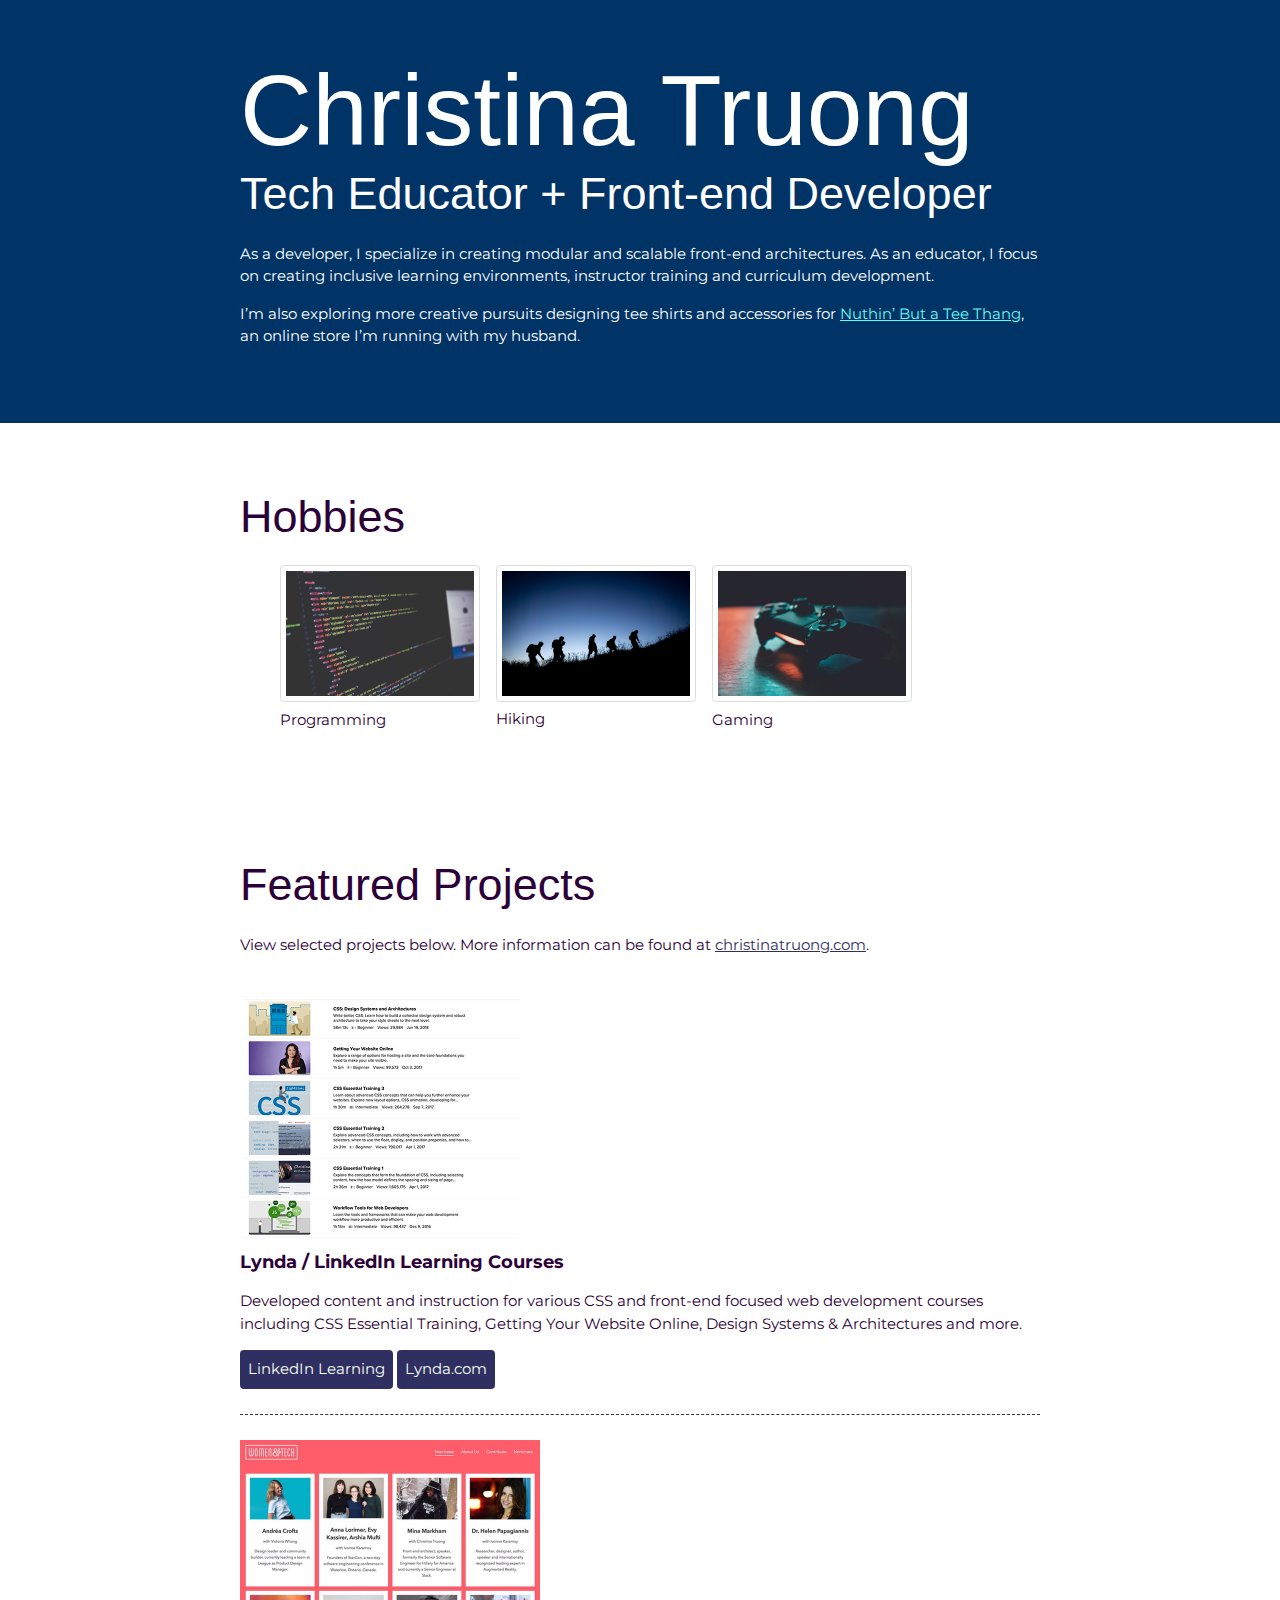
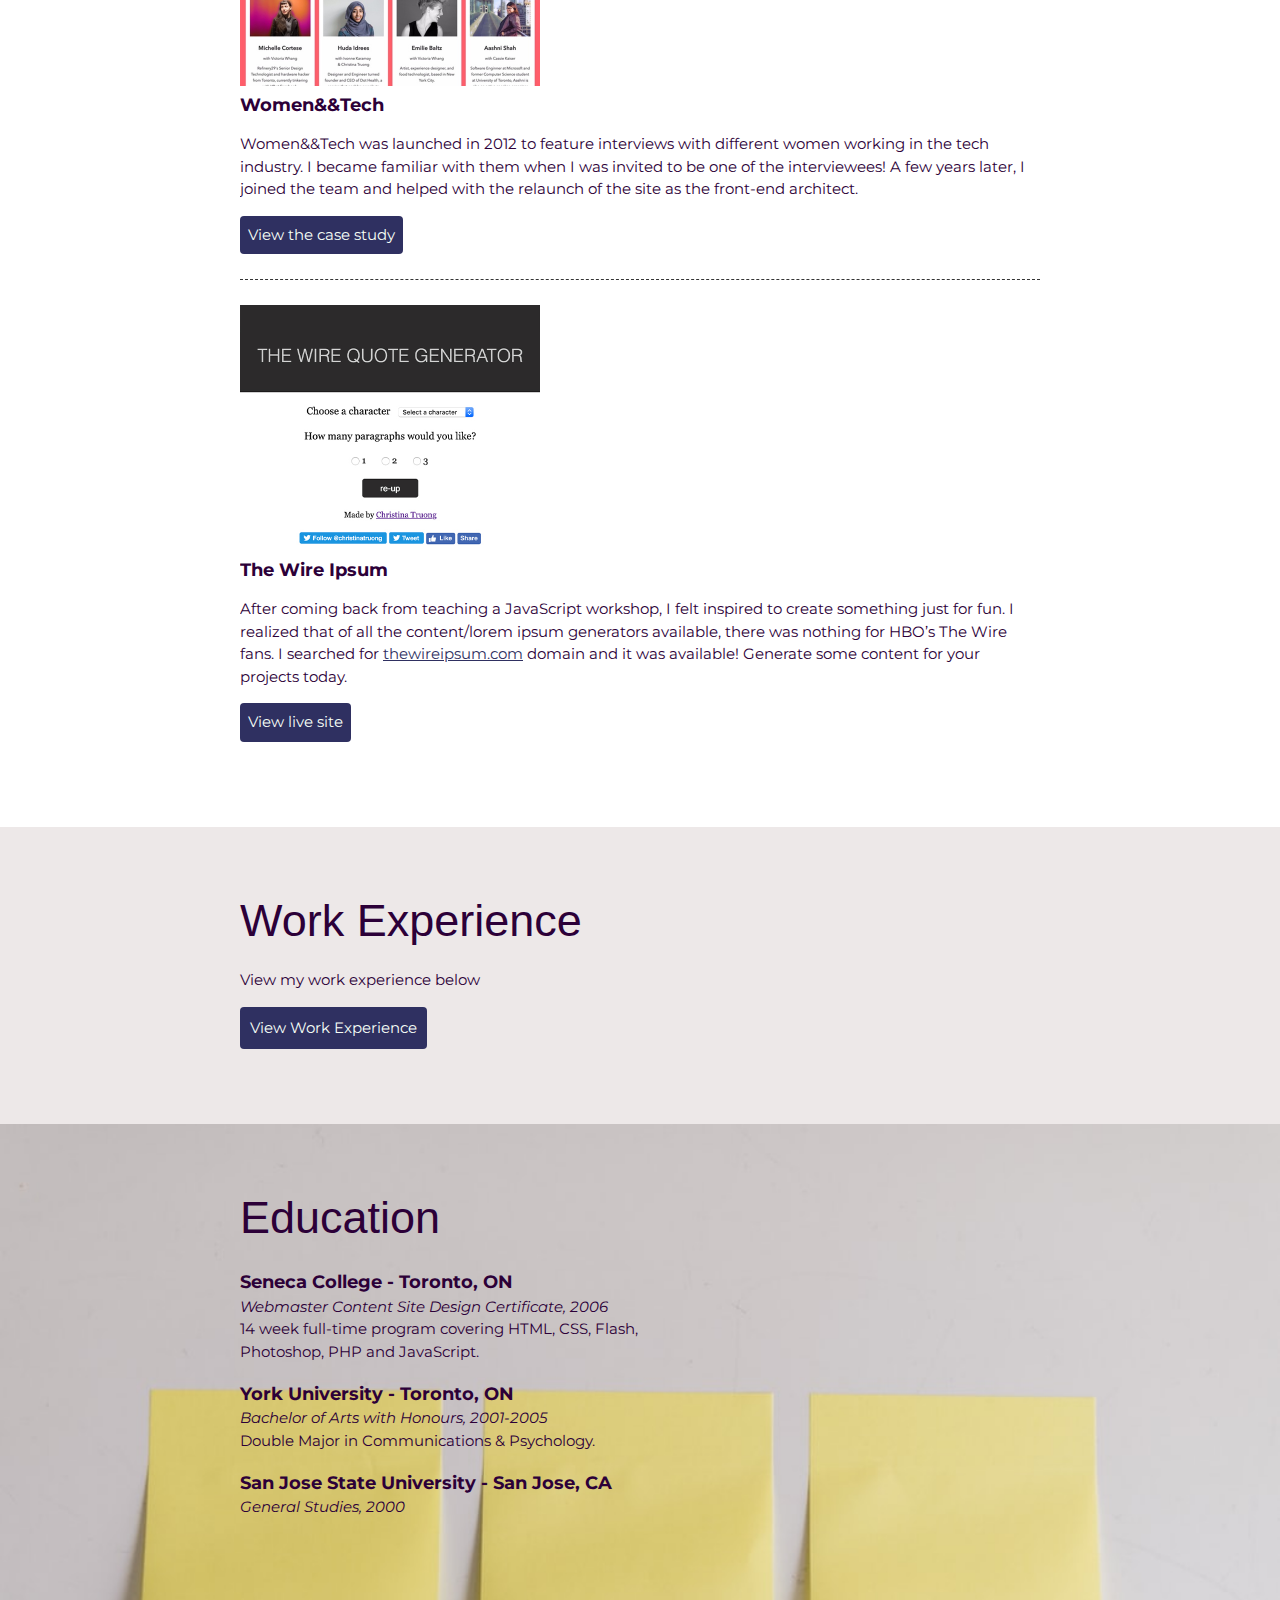
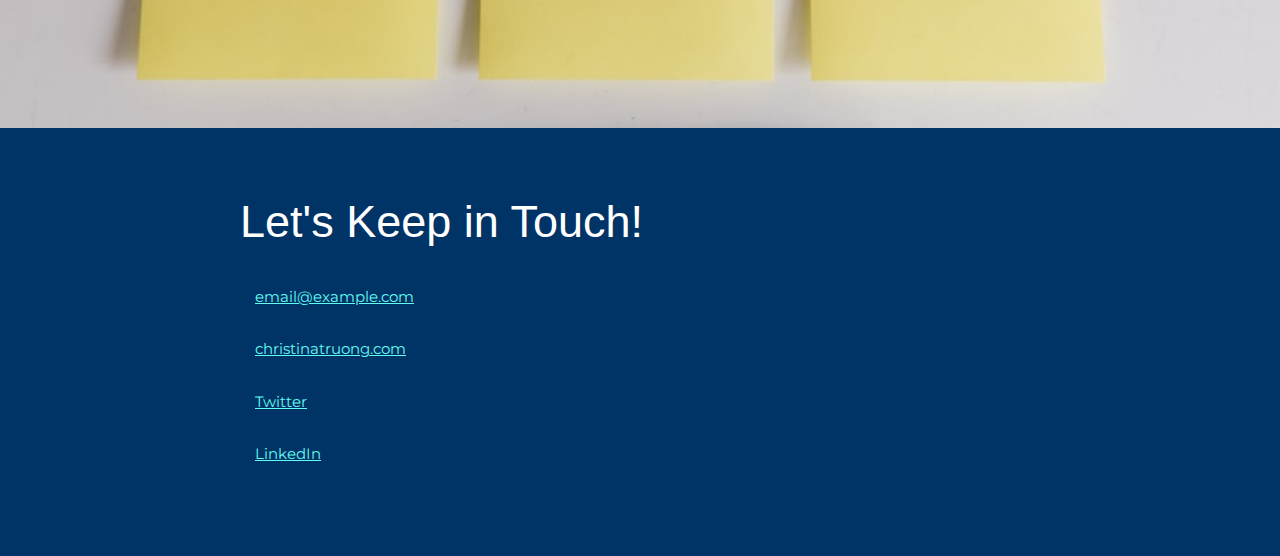
<file: index.html>
<!DOCTYPE html>
<html lang="en">
  <head>
    <meta charset="UTF-8">
    <meta name="viewport" content="width=device-width, initial-scale=1.0">
    <title>Christina Truong, Tech Educator + Front-end Developer</title>
    <link href="https://fonts.googleapis.com/css?family=Caveat|Montserrat:400,600&display=swap" rel="stylesheet">
    <link rel="stylesheet" href="css/styles.css">
  </head>
  <body>
    <main>
      <!-- ***************  ABOUT / PROFILE  **************** -->
      <header>
        <div class="content-wrap">
          <h1>Christina Truong</h1>
          <h2>Tech Educator + Front-end Developer</h2>

          <p>As a developer, I specialize in creating modular and scalable front-end architectures. As an educator, I focus on creating inclusive learning environments, instructor training and curriculum development.</p>
          <p>I’m also exploring more creative pursuits designing tee shirts and accessories for <a href="http://teethang.com" target="_blank">Nuthin’ But a Tee Thang</a>, an online store I’m running with my husband.</p>
        </div>
      </header>
  <!-- ************ HOBBIES ************** -->
<section class="content-wrap divider project-item gallery">
  <h2>Hobbies</h2>
    <figure>
      <div class="column">
        <a href="images/code.jpg" target="_blank">
        <img src="images/code.jpg" alt="Code"> </a>
        <figcaption>Programming</figcaption>
      </div>
      <div class="column">
        <a href="images/hike.jpg" target="_blank">
        <img src="images/hike.jpg" alt="People Hiking"> </a>
        <figcaption>Hiking</figcaption>
      </div>
      <div class="column">
        <a href="images/ps4.jpg" target="_blank">
        <img src="images/ps4.jpg" alt="Plastation 4 Controller"> </a>
        <figcaption>Gaming</figcaption>
    </div>
  </figure>
</section>

      <!-- ************ PROJECTS / PORTFOLIO  ************** -->
      <section class="projects">
        <div class="content-wrap divider">
          <h2>Featured Projects</h2>
          <p>View selected projects below. More information can be found at <a href="http://christinatruong.com">christinatruong.com</a>.</p>

          <!-- Project 1 -->
          <section class="project-item">
            <img src="images/project-courses.jpg" alt="Lynda & LinkedIn Learning course list">
            <h3>Lynda / LinkedIn Learning Courses</h3>
            <p>Developed content and instruction for various CSS and front-end focused web development courses including CSS Essential Training, Getting Your Website Online, Design Systems & Architectures and more.</p>
            <a class="btn" href="https://www.linkedin.com/learning/instructors/christina-truong?u=2125562" target="_blank">LinkedIn Learning</a>
            <a class="btn" href="https://www.lynda.com/Christina-Truong/7842227-1.html">Lynda.com</a>
          </section>

          <!-- Project 2 -->
          <section class="project-item">
            <img src="images/project-women-tech.jpg" alt="Women and Tech website">
            <h3>Women&&Tech</h3>
            <p>Women&&Tech was launched in 2012 to feature interviews with different women working in the tech industry. I became familiar with them when I was invited to be one of the interviewees! A few years later, I joined the team and helped with the relaunch of the site as the front-end architect.</p>
            <a class="btn" href="http://christinatruong.com/projects/women-and-tech-redesign.html" target="_blank">View the case study</a>
          </section>

          <!-- Project 3 -->
          <section class="project-item">
            <img src="images/project-wire-ipsum.jpg" alt="The Wire Ipsum website">
            <h3>The Wire Ipsum</h3>
            <p>After coming back from teaching a JavaScript workshop, I felt inspired to create something just for fun. I realized that of all the content/lorem ipsum generators available, there was nothing for HBO’s The Wire fans. I searched for <a href="http://thewireipsum.com" target="_blank">thewireipsum.com</a> domain and it was available! Generate some content for your projects today.</p>
            <a class="btn" href="http://thewireipsum.com" target="_blank">View live site</a>
          </section>
        </div>
      </section>

      <!-- ****************  WORK EXPERIENCE  ******************** -->
      <section class="work-experience">
        <div class="content-wrap item-details divider">
          <h2>Work Experience</h2>
          <p> View my work experience below<p>
          <a class="btn" href="Work experience.html" target=>View Work Experience</a>
        </div>
      </section>

      <!-- *************  EDUCATION & CERTIFICATIONS *********** -->
      <section class="education">
          <div class="education-background"></div>
        <div class="content-wrap item-details">
          <h2>Education</h2>

          <section>
            <h3>Seneca College - Toronto, ON</h3>
            <p>Webmaster Content Site Design Certificate, 2006</p>
            <p>14 week full-time program covering HTML, CSS, Flash, Photoshop, PHP and JavaScript.</p>
          </section>

          <section>
            <h3>York University - Toronto, ON</h3>
            <p>Bachelor of Arts with Honours, 2001-2005</p>
            <p>Double Major in Communications & Psychology.</p>
          </section>

          <section>
            <h3>San Jose State University - San Jose, CA</h3>
            <p>General Studies, 2000</p>
          </section>
        </div>
      </section>

      <!-- ************  CONTACT INFO / SOCIAL MEDIA  ************ -->
      <footer>
        <div class="content-wrap">
          <h2>Let's Keep in Touch!</h2>

          <!-- Social media and contact links. Add or remove any networks. -->
          <ul class="contact-list">
            <li><a href="mailto:email@example.com">email@example.com</a></li>
            <li><a href="http://christinatruong.com" target="_blank">christinatruong.com</a></li>
            <li><a href="http://twitter.com/christinatruong" target="_blank">Twitter</a></li>
            <li><a href="#" target="_blank">LinkedIn</a></li>
          </ul>
        </div>
      </footer>
    </main>
  </body>
</html>
</file>
<file: css/styles.css>
/* Global styles
------------------------------------*/
html {
  box-sizing: border-box;
}
*, *:before, *:after {
  box-sizing: inherit;
}

body {
  color: #2c0038;
  margin: 0;
  padding: 0;
  font-family: 'Montserrat', sans-serif;
  font-size: 15px;
  line-height: 1.5;
}
img {
  width: 300px;
}
a {
  color: #62fcf2;
}
a:hover {
  text-decoration: none;
}
h1 {
  font-size: 100px;
  line-height: 1;
}
h2 {
  font-size: 45px;
}
h1, h2 {
  font-family: 'Oswald', sans-serif;
  font-weight: 400;
  margin: 0;
}
.content-wrap {
  max-width: 800px;
  width: 85%;
  margin: 0 auto;
  padding: 60px 0;
}
h3 {
  margin-bottom: 0;
}
.item-details h3 + p {
  font-style: italic;
}
.item-details h3 ~ p {
  margin: 0;
}
.divider > section {
  border-bottom: 1px dashed #343434;
  padding: 25px 0;
}
.divider > section:last-of-type {
  border-bottom: none;
}
.column img {
  border: 1px solid #ddd;
  border-radius: 4px;
  margin: 0;
  padding: 5px;
  width: 200px;
  height: auto;
}
.column img:hover {
  background: rgba(98, 252, 242, 0.5);
}
.column {
  margin:0;
  float: left;
  width: 30%;
}

/* Profile
------------------------------------*/
header {
  background: #003366;
  color: #ffffff;
}

/* Projects
------------------------------------*/
.projects {
  background: #ffffff;
}
.projects a {
  color: #2F3061;
}
.projects .btn {
  color: #F7FFF7;
  background: #2F3061;
  text-decoration: none;
  padding: 8px;
  border-radius: 4px;
  display: inline-block;
}
.projects .btn:hover {
  background: rgba(47, 48, 97, 80%);
}
.project-item {
  overflow: hidden;
}
.project-item h3 {
  margin-top: 0;
}

/* Work Experience
------------------------------------*/
.work-experience {
  background: #ede8e8;
}
.work-experience .btn {
  color: #F7FFF7;
  background: #2F3061;
  text-decoration: none;
  padding: 10px;
  border-radius: 4px;
  display: inline-block;
}
.work-experience .btn:hover {
  background: rgba(47, 48, 97, 80%);
}

/* Education
------------------------------------*/
.education {
  background-image: url(../images/post-it.png);
  background-size: cover;
  background-position: top right;
  padding-bottom: 150px;
}

.education p {
  width: 60%;
}

/* Contact Info
------------------------------------*/
footer {
  background: #003366;
  color: #ffffff;
}
.contact-list {
  list-style-type: none;
  padding: 0;
}
.contact-list a {
  padding: 15px;
  display: inline-block;
}
</file>
